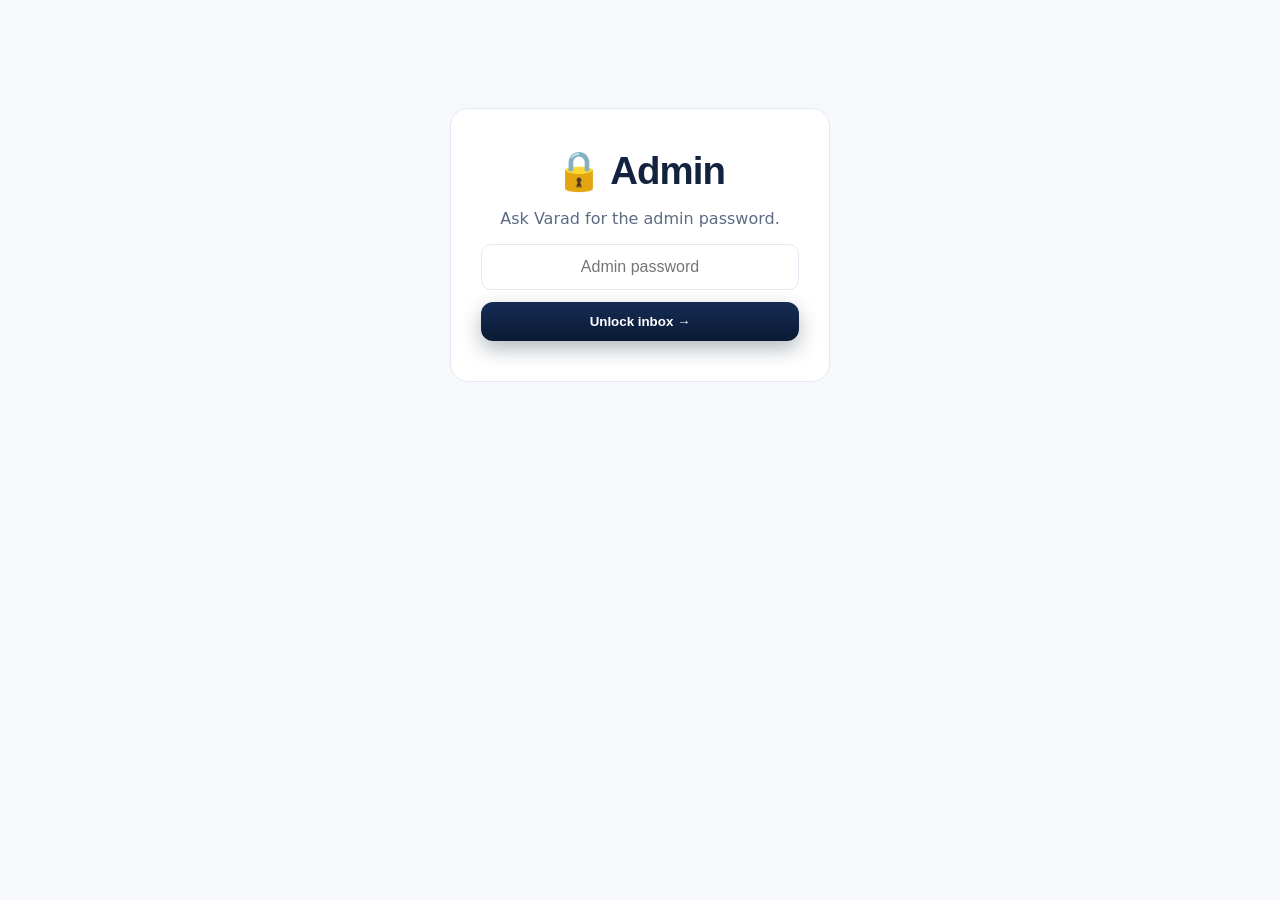
<file: admin.html>
<!DOCTYPE html>
<html lang="en">
<head>
<meta charset="UTF-8"><meta name="viewport" content="width=device-width,initial-scale=1">
<title>Admin — Chat Inbox | StrideLine</title>
<meta name="robots" content="noindex,nofollow">
<link rel="stylesheet" href="styles.css">
<style>
.admin{max-width:1000px;margin:0 auto;padding:28px 20px}
.alist{display:grid;gap:10px;margin-top:16px}
.acard{background:#fff;border:1px solid #e3e9f2;border-radius:12px;padding:14px;cursor:pointer}
.acard:hover{border-color:#0ea5a0}
.acard small{color:#5b6b84}
.aview{background:#fff;border:1px solid #e3e9f2;border-radius:12px;padding:18px;margin-top:16px}
.aview .msg{max-width:90%}
.arow{display:flex;gap:10px;flex-wrap:wrap;margin-top:14px}
.abtn{border:1px solid #e3e9f2;background:#fff;padding:9px 15px;border-radius:10px;font-weight:700;cursor:pointer}
.abtn.danger{color:#e11d48;border-color:#fecdd3}
#adminGate{max-width:380px;margin:12vh auto;background:#fff;border-radius:18px;padding:30px;text-align:center;border:1px solid #e3e9f2}
#adminGate input{width:100%;padding:13px;border-radius:10px;border:1px solid #e3e9f2;margin:12px 0;font-size:16px;text-align:center}
</style>
</head>
<body style="background:#f6f8fb">
<div id="adminGate">
  <h2>🔒 Admin</h2>
  <p style="color:#5b6b84">Ask Varad for the admin password.</p>
  <input type="password" id="ap" placeholder="Admin password">
  <button class="btn btn-primary btn-block" id="aGo">Unlock inbox →</button>
  <p class="micro" id="am" style="color:#8fa3bf;margin-top:10px"></p>
</div>
<div class="admin" id="panel" hidden>
  <p class="kicker">STRIDELINE ADMIN — NOT LINKED ON HOMEPAGE</p>
  <h1>Chat Inbox <span id="count"></span></h1>
  <p style="color:#5b6b84;font-size:.88rem">Shows chats saved in <strong>this browser</strong> (localStorage). For all-devices inbox, connect a backend next.</p>
  <div class="arow">
    <button class="abtn" id="exp">⬇ Export JSON</button>
    <button class="abtn danger" id="wipe">🗑 Delete all</button>
    <a class="abtn" href="/" style="text-decoration:none">← Site</a>
  </div>
  <div class="alist" id="list"></div>
  <div class="aview" id="view" hidden></div>
</div>
<script>
(function(){
  var PASS = 'strideABC';
  if (sessionStorage.getItem('admin_ok') === '1') show();
  document.getElementById('aGo').onclick = function(){
    if (document.getElementById('ap').value === PASS) { sessionStorage.setItem('admin_ok','1'); show(); }
    else document.getElementById('am').textContent = '✕ Wrong password — ask Varad.';
  };
  function all(){ try { return JSON.parse(localStorage.getItem('op_chats') || '[]'); } catch(e){ return []; } }
  function show(){
    document.getElementById('adminGate').hidden = true;
    document.getElementById('panel').hidden = false;
    render();
  }
  function render(){
    var chats = all();
    document.getElementById('count').textContent = '(' + chats.length + ')';
    var list = document.getElementById('list'); list.innerHTML = '';
    if (!chats.length) list.innerHTML = '<p style="color:#5b6b84">No chats yet — open the homepage chat bubble and send a message.</p>';
    chats.forEach(function(c){
      var d = document.createElement('div'); d.className = 'acard';
      var first = (c.messages.find(function(m){return m.from==='user';}) || {}).text || '—';
      var lead = [c.lead && c.lead.name, c.lead && c.lead.clinic, c.lead && c.lead.contact].filter(Boolean).join(' • ');
      d.innerHTML = '<strong>' + (c.lead && c.lead.name ? c.lead.name : 'Visitor') + '</strong> <small>' + new Date(c.started).toLocaleString() + ' • ' + c.messages.length + ' msgs</small><br><small>' + first.slice(0,90) + '</small>' + (lead ? '<br><small><strong>Lead:</strong> ' + lead + '</small>' : '');
      d.onclick = function(){ view(c.id); };
      list.appendChild(d);
    });
  }
  function view(id){
    var c = all().find(function(x){return x.id===id;}); if(!c) return;
    var v = document.getElementById('view'); v.hidden = false;
    v.innerHTML = '<h3>Transcript — ' + (c.lead && c.lead.name || 'Visitor') + '</h3>' +
      c.messages.map(function(m){ return '<div class="msg ' + m.from + '">' + m.text.replace(/</g,'&lt;') + '</div>'; }).join('') +
      '<div class="arow"><button class="abtn danger" id="del">Delete this chat</button></div>';
    v.scrollIntoView({behavior:'smooth'});
    document.getElementById('del').onclick = function(){
      localStorage.setItem('op_chats', JSON.stringify(all().filter(function(x){return x.id!==id;})));
      v.hidden = true; render();
    };
  }
  document.getElementById('exp').onclick = function(){
    var b = new Blob([localStorage.getItem('op_chats') || '[]'], {type:'application/json'});
    var a = document.createElement('a'); a.href = URL.createObjectURL(b); a.download = 'chats.json'; a.click();
  };
  document.getElementById('wipe').onclick = function(){
    if (confirm('Delete ALL chats in this browser?')) { localStorage.removeItem('op_chats'); document.getElementById('view').hidden = true; render(); }
  };
})();
</script>
</body>
</html>
</file>
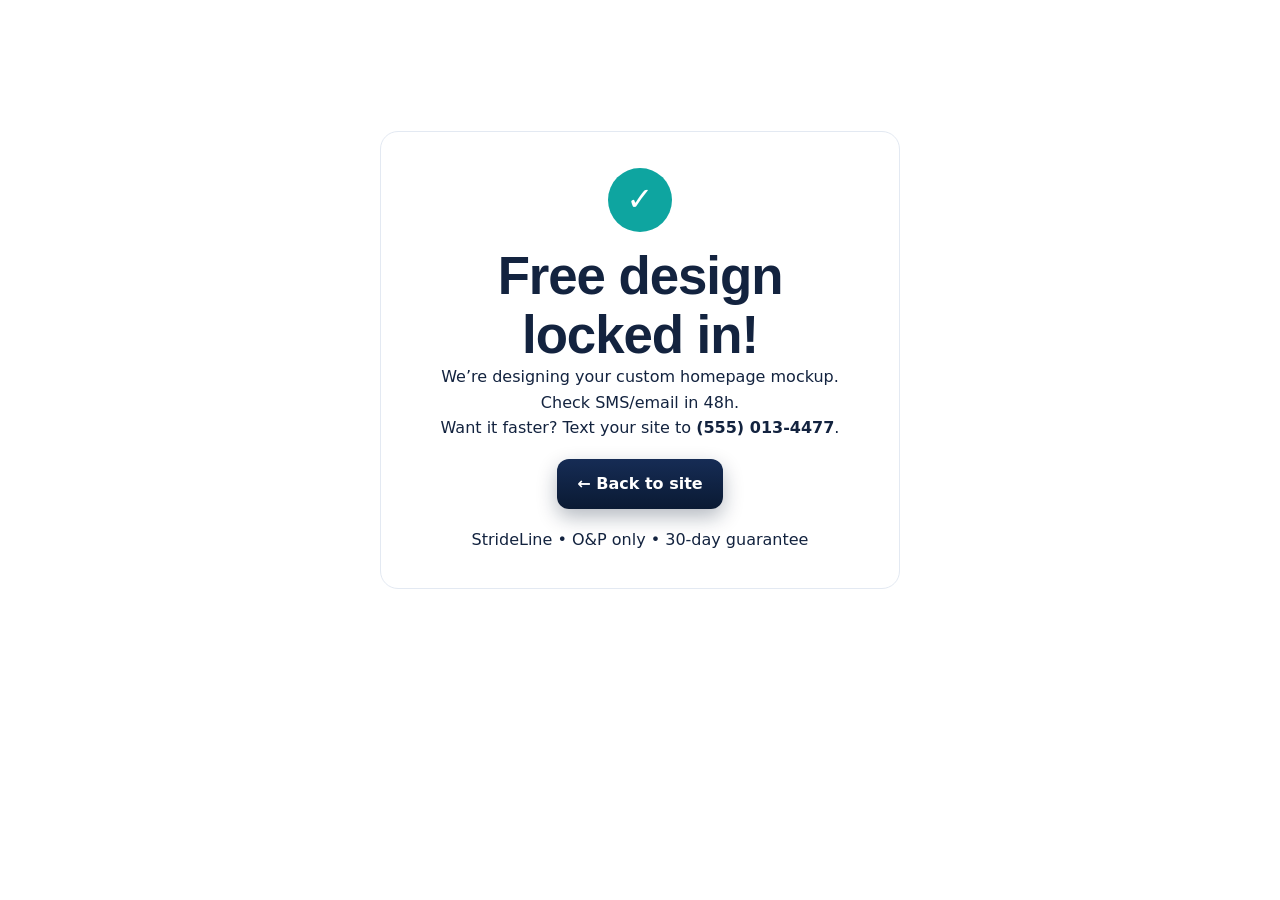
<file: thank-you.html>
<!DOCTYPE html>
<html lang="en">
<head>
<meta charset="UTF-8"><meta name="viewport" content="width=device-width,initial-scale=1">
<title>Design Locked In — StrideLine</title>
<link rel="stylesheet" href="styles.css">
<style>.ty{min-height:80vh;display:grid;place-items:center;text-align:center;padding:40px 20px}.ty .box{background:#fff;border:1px solid #e3e9f2;border-radius:18px;padding:36px;max-width:520px}.ty .check{width:64px;height:64px;border-radius:50%;background:#0ea5a0;color:#fff;display:grid;place-items:center;font-size:2rem;font-weight:900;margin:0 auto 14px}</style>
</head>
<body>
<div class="ty"><div class="box">
<div class="check">✓</div>
<h1>Free design locked in!</h1>
<p>We’re designing your custom homepage mockup. Check SMS/email in 48h.<br>Want it faster? Text your site to <strong>(555) 013-4477</strong>.</p>
<p style="margin:18px 0"><a class="btn btn-primary" href="/">← Back to site</a></p>
<p class="micro">StrideLine • O&P only • 30-day guarantee</p>
</div></div>
</body>
</html>
</file>
<file: styles.css>
*{box-sizing:border-box;margin:0;padding:0}
:root{--navy:#0a1a33;--ink:#13233f;--teal:#0ea5a0;--teal-d:#0b7f7b;--accent:#f5b301;--bg:#f6f8fb;--card:#fff;--mut:#5b6b84;--line:#e3e9f2;--radius:16px;--sh-sm:0 2px 8px rgba(10,26,51,.07);--sh-md:0 10px 28px rgba(10,26,51,.12);--sh-lg:0 22px 55px rgba(10,26,51,.18);--ring:0 0 0 3px rgba(14,165,160,.18)}
html{scroll-behavior:smooth;overflow-x:hidden}
body{font-family:Inter,system-ui,sans-serif;color:var(--ink);background:#fff;line-height:1.6;overflow-x:hidden}
img{max-width:100%;height:auto}
::selection{background:var(--accent);color:#221a00}
a,button,input,summary{-webkit-tap-highlight-color:transparent}
.btn:focus-visible,a:focus-visible,input:focus-visible,summary:focus-visible{outline:3px solid var(--teal);outline-offset:2px}
section{scroll-margin-top:80px}
h1,h2,h3{font-family:Sora,Inter,sans-serif;line-height:1.12;letter-spacing:-.02em}
h1{font-size:clamp(2rem,4.5vw,3.3rem);font-weight:800}
h2{font-size:clamp(1.6rem,1.3rem + 1.6vw,2.4rem);font-weight:800;margin:.6rem 0 .9rem;letter-spacing:-.025em;text-wrap:balance}
.container{max-width:1160px;margin:0 auto;padding:0 clamp(16px,3vw,20px)}
/* Ultra-wide guard: 50% zoom (= huge CSS viewport) renders same capped composition */
@media(min-width:1600px){
.container,.hero-stack,.logo-belt{max-width:1160px}
.hero-stack{max-width:880px}
.hero-stack h1{font-size:2.7rem}
}
.narrow{max-width:800px}
.section{padding:72px 0}
.tint{background:linear-gradient(180deg,#f2f5fa,var(--bg));border-top:1px solid var(--line);border-bottom:1px solid var(--line)}
.dark{background:radial-gradient(700px 320px at 50% -80px,rgba(14,165,160,.22),transparent 65%),linear-gradient(180deg,#0d2242,var(--navy));color:#eaf0f8}
.white{color:#fff}
.center{text-align:center}
.kicker{display:inline-block;font-size:.7rem;font-weight:800;letter-spacing:.16em;text-transform:uppercase;color:var(--teal-d);background:#e6f7f6;border:1px solid #bfe9e7;padding:7px 14px;border-radius:100px;margin-bottom:12px}
.kicker.light{color:#7fe3df;background:rgba(127,227,223,.1);border-color:rgba(127,227,223,.35)}
.lede{color:var(--mut);max-width:640px;margin:.5rem 0 1.5rem}
.dark .lede{color:#b9c6da}

/* topbar + header */
.topbar{background:linear-gradient(90deg,#071224,#0b2b3b 50%,#071224);color:#cfe6ff;text-align:center;font-size:.8rem;padding:9px 12px;font-weight:600;letter-spacing:.02em}
.header{position:sticky;top:0;z-index:50;background:rgba(255,255,255,.95);backdrop-filter:blur(8px);border-bottom:1px solid var(--line)}
.header-inner{display:flex;align-items:center;justify-content:space-between;padding:12px 20px}
.logo{display:flex;gap:10px;align-items:center;text-decoration:none;color:var(--navy)}
.logo-mark{width:38px;height:38px;border-radius:10px;background:linear-gradient(135deg,#162c55,var(--navy) 60%,var(--teal-d));color:#fff;display:grid;place-items:center;font-weight:900;font-size:1.3rem;box-shadow:var(--sh-sm)}
.logo-text{font-weight:800;line-height:1}.logo-text small{display:block;font-weight:600;color:var(--teal-d);font-size:.68rem}
.nav{display:flex;gap:22px}.nav a{text-decoration:none;color:var(--ink);font-weight:600;font-size:.95rem}
.header-cta{display:flex;gap:10px;align-items:center}
.menu-btn{display:none;border:1px solid var(--line);border-radius:8px;padding:6px 10px;background:#fff}

/* buttons */
.btn{display:inline-block;text-decoration:none;font-weight:800;border-radius:12px;padding:12px 20px;border:0;cursor:pointer;transition:transform .15s ease,box-shadow .2s ease,filter .15s;box-shadow:var(--sh-sm)}
.btn-primary{background:linear-gradient(180deg,#162c55,var(--navy));color:#fff;box-shadow:0 8px 20px rgba(10,26,51,.3)}.btn-primary:hover{background:#162c55}
.btn-accent{background:linear-gradient(180deg,#ffcf3d,var(--accent));color:#221a00;box-shadow:0 10px 24px rgba(245,179,1,.4)}.btn-accent:hover{filter:brightness(1.04)}
.btn-ghost{border:2px solid var(--navy);color:var(--navy);background:#fff}
.btn-ghost:hover{background:#eef4ff}
.btn-sm{padding:10px 16px;font-size:.9rem}.btn-lg{padding:15px 24px;font-size:1.02rem}
.btn-block{width:100%;text-align:center}

/* hero — viewport-fitted: every PDF point visible at 100% zoom, composed at 50% */
.hero{background:radial-gradient(560px 260px at 12% 0%,rgba(14,165,160,.14),transparent 60%),radial-gradient(620px 280px at 88% 10%,rgba(245,179,1,.12),transparent 60%),linear-gradient(180deg,#eef6f6,#fff 62%);padding:clamp(12px,2.2vh,26px) 0 clamp(8px,1.4vh,14px);border-bottom:1px solid var(--line);overflow:clip;isolation:isolate;min-height:calc(100svh - 124px);display:flex;flex-direction:column;justify-content:center}
.hero-stack{max-width:900px;margin:0 auto;text-align:center;width:100%}
.hero-stack h1{font-size:clamp(1.6rem,1rem + 2.6vh + .9vw,2.7rem);text-wrap:balance;line-height:1.06}
.hero-stack .sub{max-width:640px;margin:clamp(6px,1vh,10px) auto 0;font-size:clamp(.88rem,.8rem + .4vh,.98rem)}
.pill{display:inline-block;background:#0a1a33;color:#7fe3df;font-weight:800;font-size:.7rem;padding:6px 12px;border-radius:100px;margin-bottom:clamp(6px,1vh,10px)}
.hl{background:linear-gradient(transparent 55%,#bff3f1 55%)}
.sub{color:#3d4f6a;margin:8px 0;font-size:.98rem;line-height:1.5}
.reasons{display:grid;gap:7px;margin:clamp(8px,1.4vh,12px) 0}
.reasons-3{grid-template-columns:repeat(3,1fr);gap:10px;text-align:left}
.reason{display:flex;gap:10px;align-items:flex-start;background:#fff;border:1px solid var(--line);border-left:3px solid var(--teal);border-radius:10px;padding:clamp(7px,1vh,9px) 12px;box-shadow:var(--sh-sm);transition:transform .18s ease,box-shadow .18s ease}
.reason:hover{transform:translateY(-3px);box-shadow:var(--sh-md)}
.ric{background:var(--teal);color:#fff;width:22px;height:22px;border-radius:50%;display:grid;place-items:center;font-weight:900;font-size:.8rem;flex-shrink:0}
.reason strong{display:block;font-size:.84rem;line-height:1.25}.reason span{color:var(--mut);font-size:.76rem;line-height:1.35}
.hero-ctas{display:flex;gap:10px;flex-wrap:wrap;margin:clamp(8px,1.4vh,12px) 0 6px;justify-content:center}
.hero-ctas .btn-lg{padding:13px 26px;font-size:1rem}
.risk{font-size:.78rem;color:#41546f;margin:6px 0}
.proof-row{display:inline-flex;gap:10px;align-items:center;flex-wrap:wrap;justify-content:center;background:#fff;border:1px solid var(--line);border-radius:100px;padding:6px 16px 6px 8px;margin-top:clamp(6px,1vh,8px);box-shadow:var(--sh-md)}
.proof-center{margin-left:auto;margin-right:auto}
.stars{color:#e79b00;font-weight:800;font-size:.9rem}
.proof-avatars{display:flex;align-items:center}
.proof-avatars img{width:28px;height:28px;border-radius:50%;object-fit:cover;border:2px solid #fff;margin-left:-8px;background:#dbe3ef}
.proof-avatars img:first-child{margin-left:0}
.proof-row p{font-size:.8rem;color:#41546f}
.founder-line{display:flex;align-items:center;justify-content:center;gap:8px;font-size:.8rem;color:#41546f;margin:clamp(6px,1vh,10px) 0 0}
.favatar{width:30px;height:30px;border-radius:50%;background:var(--teal);display:inline-grid;place-items:center;font-weight:900;font-size:.72rem;color:#fff;flex-shrink:0}
/* portfolio feature: 3 slim proof cards */
.hero-sites{display:grid;grid-template-columns:repeat(3,1fr);gap:10px;margin:clamp(8px,1.4vh,14px) 0 4px;text-align:left}
.hsite{background:#fff;border:1px solid var(--line);border-radius:12px;padding:8px;box-shadow:var(--sh-md);transition:transform .18s ease,box-shadow .18s ease}
.hsite:hover{transform:translateY(-4px);box-shadow:var(--sh-lg)}
.hsite-url{display:flex;align-items:center;gap:4px;background:#eef2f7;border-radius:8px;padding:6px 8px}
.hsite-url i{width:7px;height:7px;border-radius:50%;background:#c3cede}
.hsite-url i:first-child{background:#f87171}.hsite-url i:nth-child(2){background:#fbbf24}.hsite-url i:nth-child(3){background:#34d399}
.hsite-url span{font-size:.64rem;font-weight:700;color:#5b6b84;margin-left:4px;white-space:nowrap;overflow:hidden;text-overflow:ellipsis}
.hsite-url em{margin-left:auto;font-style:normal;font-size:.62rem;font-weight:800;color:var(--teal-d);background:#e6f7f6;border-radius:20px;padding:2px 8px;white-space:nowrap}
.hsite-bar{border-radius:8px;margin:8px 0;padding:10px;min-height:64px;display:flex;flex-direction:column;justify-content:center;gap:6px}
.hsite-bar.h1{background:linear-gradient(135deg,#0a1a33,#0ea5a0)}
.hsite-bar.h2{background:linear-gradient(135deg,#123a6d,#0ea5a0)}
.hsite-bar.h3{background:linear-gradient(135deg,#5b2a86,#0ea5a0)}
.hsite-bar b{color:#fff;font-size:.82rem;line-height:1.25}
.hsite-bar span{align-self:flex-start;font-size:.62rem;font-weight:800;background:var(--accent);color:#221a00;border-radius:20px;padding:4px 10px}
.hsite small{display:block;font-size:.72rem;color:var(--mut);padding:0 4px 2px}.hsite small b{color:var(--ink)}
.stars img{width:15px;height:15px;object-fit:contain;vertical-align:-2px;border-radius:3px}
.shot{position:relative;overflow:hidden}
.shot::after{content:"";position:absolute;inset:0;background:linear-gradient(180deg,rgba(255,255,255,.16),transparent 42%);pointer-events:none}
.shot-bar{display:flex;align-items:center;gap:4px;background:rgba(255,255,255,.16);border:1px solid rgba(255,255,255,.25);border-radius:8px;padding:5px 8px;margin-bottom:10px}
.shot-bar i{width:7px;height:7px;border-radius:50%;background:rgba(255,255,255,.6)}
.shot-bar span{font-size:.64rem;font-weight:700;color:#fff;margin-left:4px;white-space:nowrap;overflow:hidden;text-overflow:ellipsis}
.shot-eyebrow{font-size:.68rem!important}
.shot-tag{position:absolute;top:10px;right:10px;background:var(--accent);color:#221a00;font-weight:900;font-size:.68rem;padding:5px 10px;border-radius:100px;box-shadow:0 6px 16px rgba(0,0,0,.25);white-space:nowrap;opacity:1}
.tmetric{display:flex;align-items:baseline;gap:8px;margin-bottom:8px}
.tmetric b{font-size:1.6rem;font-weight:900;color:var(--navy);letter-spacing:-.02em}
.tmetric span{font-size:.78rem;color:var(--mut)}
/* Rotating logo belt */
.logo-belt{display:flex;align-items:center;gap:14px;max-width:1160px;margin:clamp(4px,.8vh,8px) auto 0;padding:6px 20px;overflow:hidden}
.belt-label{font-size:.72rem;font-weight:800;letter-spacing:.08em;color:var(--mut);white-space:nowrap}
.belt-rows{flex:1;display:grid;gap:10px;min-width:0}
.belt-viewport{overflow:hidden;-webkit-mask-image:linear-gradient(90deg,transparent,#000 6%,#000 94%,transparent);mask-image:linear-gradient(90deg,transparent,#000 6%,#000 94%,transparent)}
.belt-track{display:flex;gap:10px;width:max-content;animation:belt 26s linear infinite}
.belt-track.rev{animation:beltrev 30s linear infinite}
.belt-viewport:hover .belt-track{animation-play-state:paused}
@keyframes belt{to{transform:translateX(-50%)}}
@keyframes beltrev{from{transform:translateX(-50%)}to{transform:translateX(0)}}
.blogo{display:inline-flex;align-items:center;gap:7px;background:#0d1f3c;border:1px solid #1e3358;color:#fff;font-family:Sora,Inter,sans-serif;font-weight:800;font-size:.78rem;letter-spacing:.03em;padding:8px 16px;border-radius:10px;white-space:nowrap}
.blogo small{font-size:.58rem;font-weight:700;letter-spacing:.12em;opacity:.65}

/* cards */
.grid3{display:grid;grid-template-columns:repeat(3,1fr);gap:18px;margin:22px 0}
.card{background:#fff;border:1px solid var(--line);border-radius:var(--radius);overflow:hidden;box-shadow:var(--sh-sm)}
.shot{padding:22px;color:#fff;min-height:150px}.shot span{font-size:.7rem;font-weight:800;letter-spacing:.1em;opacity:.85}.shot h4{font-size:1.25rem;margin-top:6px}
.s1{background:linear-gradient(135deg,#0a1a33,#0ea5a0)}.s2{background:linear-gradient(135deg,#123a6d,#0ea5a0)}
.s3{background:linear-gradient(135deg,#5b2a86,#0ea5a0)}.s4{background:linear-gradient(135deg,#0a1a33,#3b82f6)}
.s5{background:linear-gradient(135deg,#7c2d12,#f5b301)}.s6{background:linear-gradient(135deg,#0b7f7b,#0a1a33)}
.card-b{padding:16px}.card-b a{font-weight:800;color:var(--teal-d);text-decoration:none}
.filters{display:flex;gap:8px;margin-top:14px}.chip{border:1px solid var(--line);background:#fff;padding:8px 14px;border-radius:100px;font-weight:700;cursor:pointer}.chip.active{background:var(--navy);color:#fff}

/* dark stats */
.stats{display:grid;grid-template-columns:repeat(4,1fr);gap:12px;margin:20px 0}
.stats div{background:linear-gradient(180deg,rgba(255,255,255,.06),rgba(255,255,255,.02));border:1px solid rgba(127,227,223,.25);border-radius:14px;padding:16px;text-align:center;box-shadow:0 10px 26px rgba(0,0,0,.25)}
.stats strong{font-size:1.7rem;color:#fff;white-space:nowrap;line-height:1.2}
.stats strong span{display:inline}
.stats > div > span{display:block;color:#9fb0c9;font-size:.85rem}
.tcard{background:#fff;color:var(--ink);border-radius:14px;padding:20px;box-shadow:var(--sh-md);border-top:3px solid var(--accent)}
.tstars{color:#e79b00;font-weight:800;display:flex;align-items:center;gap:8px;margin-bottom:8px;flex-wrap:wrap}
.plat{display:inline-flex;align-items:center;gap:5px;font-size:.68rem;font-weight:800;padding:3px 9px 3px 5px;border-radius:100px;background:#f1f5f9;color:#334155;letter-spacing:.02em}
.plat img{width:16px;height:16px;object-fit:contain;flex-shrink:0;border-radius:4px;background:#fff}
.plat.c{background:#fff;border:1px solid #ffd9d4}
.plat.t{background:#fff;border:1px solid #d4e8dc}
.tmeta{display:flex;gap:10px;margin-top:12px;align-items:center}
.tmeta img{width:42px;height:42px;border-radius:50%;object-fit:cover;flex-shrink:0}
.rmeta{display:flex;gap:10px;margin-top:12px;align-items:center}
.rmeta img{width:40px;height:40px;border-radius:50%;object-fit:cover;flex-shrink:0}
.tmeta span{font-size:.82rem;color:var(--mut)}

/* reviews */
.rev-grid{display:grid;grid-template-columns:repeat(4,1fr);gap:14px;margin-top:18px}
.rev{border:1px solid var(--line);border-radius:14px;padding:16px;background:#fff;box-shadow:var(--sh-sm)}.rev small{color:var(--mut)}

/* pain */
.pain-grid{display:grid;grid-template-columns:repeat(3,1fr);gap:16px;margin:20px 0}
.pain{background:#fff;border:1px solid var(--line);border-radius:14px;padding:20px;box-shadow:var(--sh-sm)}.pain h4{font-size:1rem;margin-bottom:6px}.fix{margin-top:12px!important;color:var(--teal-d)}
.process{display:grid;grid-template-columns:repeat(4,1fr);gap:12px;margin:18px 0}
.process div{background:linear-gradient(180deg,rgba(255,255,255,.05),rgba(255,255,255,.015));border:1px solid rgba(127,227,223,.22);color:#dbe7f7;border-radius:14px;padding:16px;text-align:center}
.process b{display:grid;place-items:center;width:30px;height:30px;background:var(--accent);border-radius:50%;margin:0 auto 8px;color:#221a00}
.process strong{display:block}.process span{font-size:.83rem;color:#9fb0c9}

/* about */
.about-grid{display:grid;grid-template-columns:.7fr 1.3fr;gap:28px;align-items:center}
.about-photo{background:linear-gradient(135deg,var(--navy),var(--teal));border-radius:18px;min-height:340px;display:grid;place-items:center;color:#fff;font-size:4rem;font-weight:900;position:relative}
.about-photo small{position:absolute;bottom:14px;font-size:.75rem;background:rgba(0,0,0,.4);padding:6px 12px;border-radius:100px}
.ticks{list-style:none;margin:14px 0;display:grid;gap:8px;font-weight:600}

/* before after */
.ba-grid{display:grid;grid-template-columns:repeat(3,1fr);gap:16px;margin-top:18px}
.ba{background:#fff;border:1px solid var(--line);border-radius:14px;padding:18px;box-shadow:var(--sh-sm)}
.bar{margin:10px 0}.bar span{font-size:.82rem;font-weight:700}.bar i{display:block;height:12px;background:#dbe3ef;border-radius:100px;margin-top:6px}
.bar.good i{background:linear-gradient(90deg,var(--teal),#22c55e)}

/* badges + guarantee */
.badges{display:flex;gap:10px;flex-wrap:wrap;justify-content:center;margin:18px 0}
.badges span{border:1px solid var(--line);background:#fff;padding:8px 14px;border-radius:100px;font-weight:700;font-size:.85rem}
/* Intrepy-style award tiles */
.badges-tiles span{display:flex;flex-direction:column;gap:2px;border-radius:14px;padding:12px 18px;min-width:130px;box-shadow:var(--sh-sm);transition:transform .18s ease,box-shadow .18s ease}
.badges-tiles span:hover{transform:translateY(-3px);box-shadow:var(--sh-md)}
.badges-tiles b{font-size:.95rem}.badges-tiles small{font-weight:600;color:var(--mut);font-size:.72rem}
/* platform rating tiles (Intrepy badge row) */
.plat-tiles{display:grid;grid-template-columns:repeat(3,1fr);gap:10px;margin:16px 0 4px}
.ptile{display:flex;align-items:center;gap:10px;background:#fff;border:1px solid var(--line);border-radius:12px;padding:10px 14px;box-shadow:var(--sh-sm);transition:transform .18s ease,box-shadow .18s ease}
.ptile:hover{transform:translateY(-3px);box-shadow:var(--sh-md)}
.ptile img{width:26px;height:26px;object-fit:contain;border-radius:6px}
.ptile b{display:block;font-size:.92rem}.ptile span{font-size:.74rem;color:var(--mut)}
.rev-metric{font-size:.8rem;color:var(--teal-d);background:#e6f7f6;border-radius:8px;padding:6px 10px;margin:8px 0 0}.rev-metric b{font-weight:900}
/* pain authority extras */
.pain{position:relative}
.pain-no{position:absolute;top:12px;right:14px;font-family:Sora,Inter,sans-serif;font-weight:800;font-size:.8rem;color:#c6d2e3}
.pain-cost{font-size:.8rem;font-weight:700;color:#b45309;background:#fef3c7;border-radius:8px;padding:6px 10px}
.auth-strip{display:flex;gap:10px;flex-wrap:wrap;justify-content:center;margin:18px 0 4px}
.auth-strip span{background:var(--navy);color:#dbe7f7;border-radius:100px;padding:8px 16px;font-size:.82rem}
.auth-strip b{color:var(--accent)}
/* personality extras */
.about-quote{font-size:1.05rem;font-weight:700;color:var(--navy);border-left:4px solid var(--accent);padding-left:12px;margin:10px 0}
.about-stats{display:grid;grid-template-columns:repeat(3,1fr);gap:10px;margin:14px 0}
.about-stats div{background:var(--bg);border:1px solid var(--line);border-radius:12px;padding:10px;text-align:center}
.about-stats b{display:block;font-size:1.25rem;color:var(--navy)}.about-stats span{font-size:.76rem;color:var(--mut)}
.photo-plate{position:absolute;bottom:44px;left:14px;right:14px;background:rgba(7,18,36,.75);color:#fff;border-radius:10px;padding:8px 12px;text-align:center}
.photo-plate strong{display:block;font-size:.9rem}.photo-plate span{font-size:.72rem;color:#9fb0c9}
/* case-study metric headers (Intrepy pattern) */
.ba-metric{display:flex;align-items:baseline;gap:8px;margin-bottom:6px}
.ba-metric b{font-size:1.7rem;font-weight:900;color:var(--navy);letter-spacing:-.02em}
.ba-metric span{font-size:.78rem;color:var(--mut)}
.verified{display:inline-block;font-size:.7rem;font-weight:800;color:var(--teal-d);background:#e6f7f6;border-radius:20px;padding:3px 10px;margin-top:8px}
/* faq nudge */
.faq-nudge{display:flex;align-items:center;justify-content:space-between;gap:12px;background:#fff;border:1px solid var(--line);border-radius:14px;padding:16px 18px;margin-top:14px;flex-wrap:wrap}
.faq-nudge strong{display:block}.faq-nudge span{font-size:.86rem;color:var(--mut)}
/* final + header */
.final-proof{display:flex;align-items:center;gap:10px;margin:12px 0;font-size:.86rem;color:#dbe7f7}
.final-proof b{color:#fff}
.btn-ghost-light{display:inline-block;border:2px solid rgba(255,255,255,.7);color:#fff;border-radius:12px;padding:12px 20px;font-weight:800;text-decoration:none;margin-top:10px}
.btn-ghost-light:hover{background:rgba(255,255,255,.12)}
.head-phone{font-weight:800;font-size:.88rem;color:var(--navy);text-decoration:none;white-space:nowrap}
.head-phone:hover{color:var(--teal-d)}
.center .lede{margin-left:auto;margin-right:auto}
.guarantee{background:#fff;border:2px dashed var(--teal);border-radius:16px;padding:24px;max-width:720px;margin:24px auto 0;color:var(--ink);text-align:left;box-shadow:var(--sh-md)}
.g-head{display:flex;align-items:center;justify-content:space-between;gap:14px;margin-bottom:8px}
.g-head h3{margin:0;font-size:1.1rem}
.guarantee p{margin:8px 0;font-size:.95rem}
.seal{width:78px;height:78px;flex-shrink:0;border-radius:50%;background:var(--accent);color:#221a00;display:grid;place-content:center;text-align:center;font-weight:900;font-size:1.05rem;line-height:1.1;transform:rotate(8deg);box-shadow:0 8px 20px rgba(0,0,0,.15)}
.seal small{display:block;font-size:.55rem;font-weight:800;letter-spacing:.04em}

/* faq */
.faq details{background:#fff;border:1px solid var(--line);border-radius:12px;padding:14px 16px;margin-bottom:10px;box-shadow:var(--sh-sm)}
.faq summary{font-weight:800;cursor:pointer}

/* final */
.final-grid{display:grid;grid-template-columns:1fr .9fr;gap:28px;align-items:center}
.book-form{background:#fff;color:var(--ink);border-radius:18px;padding:24px;box-shadow:var(--sh-lg);border:1px solid rgba(255,255,255,.15)}
.book-form input{width:100%;padding:13px;border-radius:10px;border:1px solid var(--line);margin-bottom:10px;font-size:.95rem;transition:border-color .15s,box-shadow .15s}
.book-form input:focus{outline:none;border-color:var(--teal);box-shadow:var(--ring)}
.slots{background:var(--accent);color:#221a00;display:inline-block;padding:8px 14px;border-radius:100px;font-weight:800;margin-top:12px}
.ticks.light li{color:#dbe7f7}

.footer{background:#071224;color:#9fb0c9;padding:28px 0;border-top:3px solid var(--teal)}.foot-grid{display:grid;grid-template-columns:1.2fr 1fr 1.4fr;gap:16px}.footer a{color:#cfe6ff;margin-right:14px;text-decoration:none}
.sticky-cta{display:none;position:fixed;bottom:14px;left:14px;right:14px;background:var(--accent);color:#221a00;text-align:center;font-weight:900;padding:14px;border-radius:14px;text-decoration:none;z-index:60}

/* ===== Animations — subtle, fast, conversion-focused ===== */
@keyframes fadeUp{from{opacity:0;transform:translateY(22px)}to{opacity:1;transform:none}}
@keyframes pop{0%{transform:scale(.96);opacity:0}100%{transform:scale(1);opacity:1}}
@keyframes floatY{0%,100%{transform:translateY(0)}50%{transform:translateY(-8px)}}
@keyframes pulseGlow{0%,100%{box-shadow:0 0 0 0 rgba(245,179,1,.55)}50%{box-shadow:0 0 0 10px rgba(245,179,1,0)}}
@keyframes barGrow{from{width:0}}
.reveal{opacity:0;transform:translateY(22px);transition:opacity .6s ease,transform .6s ease}
.reveal.in{opacity:1;transform:none}
.reveal-d1{transition-delay:.08s}.reveal-d2{transition-delay:.16s}.reveal-d3{transition-delay:.24s}
.hero-stack h1{animation:fadeUp .7s ease both}
.hero-stack .sub{animation:fadeUp .7s .1s ease both}
.reasons .reason{animation:fadeUp .6s ease both}
.reasons .reason:nth-child(2){animation-delay:.12s}.reasons .reason:nth-child(3){animation-delay:.22s}
.hero-sites .hsite{animation:fadeUp .6s .2s ease both}
.btn-primary,.btn-accent{transition:transform .15s ease,box-shadow .15s ease,filter .15s}
.btn-primary:hover,.btn-accent:hover{transform:translateY(-2px)}
.btn-accent{animation:pulseGlow 2.6s infinite}
.card,.tcard,.rev,.pain,.ba{transition:transform .18s ease,box-shadow .18s ease}
.card:hover,.tcard:hover,.rev:hover,.pain:hover,.ba:hover{transform:translateY(-4px);box-shadow:0 14px 30px rgba(10,26,51,.12)}
.shot{transition:filter .2s}.card:hover .shot{filter:saturate(1.15)}
.nav a{transition:color .15s}.nav a:hover{color:var(--teal-d)}
.faq details{transition:border-color .2s}.faq details[open]{border-color:var(--teal)}
.bar.good i{animation:barGrow 1.2s ease both}
.about-photo span{animation:floatY 4s ease-in-out infinite}
.header{transition:box-shadow .2s}.header.scrolled{box-shadow:0 6px 20px rgba(10,26,51,.1)}
.sticky-cta{animation:fadeUp .5s ease both}
@media(prefers-reduced-motion:reduce){
*,*::before,*::after{animation:none!important;transition:none!important}
.reveal{opacity:1;transform:none}
}

/* ===== Frictionless modal ===== */
.modal-overlay{position:fixed;inset:0;background:rgba(7,18,36,.65);backdrop-filter:blur(4px);display:none;place-items:center;padding:16px;z-index:100}
.modal-overlay.open{display:grid}
.modal{background:#fff;border-radius:20px;max-width:440px;width:100%;padding:26px 22px;position:relative;animation:pop .28s ease both;box-shadow:0 30px 80px rgba(0,0,0,.35);max-height:90vh;overflow:auto}
.modal h3{font-size:1.35rem;margin:4px 0 6px}
.modal-sub{color:var(--mut);font-size:.92rem;margin-bottom:14px}
.modal input{width:100%;padding:14px;border-radius:10px;border:1px solid var(--line);margin-bottom:10px;font-size:16px;transition:border-color .15s,box-shadow .15s}
.modal input:focus{outline:none;border-color:var(--teal);box-shadow:var(--ring)}
.modal input.err{border-color:#e11d48;background:#fff1f2}
.modal-x{position:absolute;top:10px;right:12px;border:0;background:#f1f5f9;width:36px;height:36px;border-radius:50%;cursor:pointer;font-size:1rem}
.dark-micro{color:var(--mut)!important;text-align:center;margin-top:10px}
.check{width:56px;height:56px;border-radius:50%;background:var(--teal);color:#fff;display:grid;place-items:center;font-size:1.8rem;font-weight:900;margin:10px auto}
#modalSuccess{text-align:center;padding:10px 0}
.loader{width:36px;height:36px;border:4px solid #e3e9f2;border-top-color:var(--teal);border-radius:50%;margin:14px auto;animation:spin 0.8s linear infinite}
@keyframes spin{to{transform:rotate(360deg)}}
body.lock{overflow:hidden}

/* ===== Password gate ===== */
.gate-overlay{position:fixed;inset:0;background:var(--navy);z-index:200;display:grid;place-items:center;padding:20px}
.gate-overlay.hide{display:none}
.gate-box{background:#fff;border-radius:20px;max-width:380px;width:100%;padding:32px 26px;text-align:center;animation:pop .3s ease both}
.gate-box h2{margin-bottom:6px}
.gate-box p{color:var(--mut);font-size:.92rem;margin-bottom:14px}
.gate-box input{width:100%;padding:14px;border-radius:10px;border:1px solid var(--line);margin-bottom:10px;font-size:16px;text-align:center}
.gate-box input.err{border-color:#e11d48;background:#fff1f2}

@media(max-width:900px){
.final-grid,.about-grid{grid-template-columns:1fr}
.reasons-3,.hero-sites{grid-template-columns:1fr}
.grid3,.rev-grid,.pain-grid,.ba-grid{grid-template-columns:1fr}
.stats,.process{grid-template-columns:1fr 1fr}
.nav{display:none;position:absolute;top:100%;left:0;right:0;background:#fff;border-bottom:1px solid var(--line);padding:8px 20px 16px;flex-direction:column;gap:0;z-index:60}
.nav.open{display:flex}
.nav a{padding:14px 4px;border-top:1px solid var(--line);font-size:1rem}
.menu-btn{display:block;min-width:44px;min-height:44px;font-size:1.2rem}
.sticky-cta{display:block}
.section{padding:48px 0}
.header-inner{padding:10px 16px}
.foot-grid{grid-template-columns:1fr;text-align:center}
.hero{padding:24px 0 16px}
.hero-ctas .btn{flex:1 1 100%;text-align:center}
.head-phone{display:none}
.plat-tiles{grid-template-columns:1fr}
.auth-strip span{font-size:.76rem}
.faq-nudge{flex-direction:column;text-align:center}
.logo-belt{padding:8px 16px}.belt-label{display:none}
.filters{overflow-x:auto;padding-bottom:8px;-webkit-overflow-scrolling:touch}
.chip{flex-shrink:0}
body{padding-bottom:64px}
}

/* ===== Chatbot widget ===== */
#chatFab{position:fixed;right:20px;bottom:20px;width:58px;height:58px;border-radius:50%;border:0;background:#1f6bff;color:#fff;display:grid;place-items:center;cursor:pointer;z-index:90;box-shadow:0 12px 30px rgba(31,107,255,.45);transition:transform .15s}
#chatFab:hover{transform:scale(1.06)}
#chatFab svg{pointer-events:none}
#chatDot{position:absolute;top:2px;right:2px;background:#e11d48;color:#fff;font-size:.7rem;font-weight:900;width:20px;height:20px;border-radius:50%;display:grid;place-items:center}
/* Proactive teaser bubble */
#chatTeaser{position:fixed;right:90px;bottom:28px;max-width:280px;background:#fff;border-radius:14px;box-shadow:0 16px 40px rgba(10,26,51,.25);display:flex;align-items:center;gap:10px;padding:10px 36px 10px 10px;z-index:89;cursor:pointer;opacity:0;transform:translateY(10px) scale(.96);pointer-events:none;transition:opacity .3s ease,transform .3s ease;border:1px solid var(--line)}
#chatTeaser.show{opacity:1;transform:none;pointer-events:auto;animation:pop .3s ease both}
#chatTeaser::after{content:"";position:absolute;right:-8px;bottom:18px;width:16px;height:16px;background:#fff;border-right:1px solid var(--line);border-bottom:1px solid var(--line);transform:rotate(-45deg);border-bottom-right-radius:4px}
#chatTeaser span{font-size:.92rem;font-weight:600;color:#13233f;line-height:1.35}
.chat-teaser-avatar{width:44px;height:44px;border-radius:50%;background:var(--teal);color:#fff;display:grid;place-items:center;font-weight:900;font-size:.85rem;flex-shrink:0;overflow:hidden}
#chatTeaserX{position:absolute;top:6px;right:8px;border:0;background:none;color:#5b6b84;font-size:.85rem;cursor:pointer;padding:4px;line-height:1}
#chatTeaserX:hover{color:#13233f}
#chatBox{position:fixed;right:20px;bottom:88px;width:360px;max-width:calc(100vw - 32px);height:480px;max-height:70vh;background:#fff;border-radius:18px;box-shadow:0 30px 70px rgba(0,0,0,.3);display:none;flex-direction:column;overflow:hidden;z-index:95;border:1px solid var(--line)}
#chatBox.open{display:flex;animation:pop .25s ease both}
#chatHead{background:var(--navy);color:#fff;padding:12px 14px;display:flex;justify-content:space-between;align-items:center}
#chatHead strong{display:block;font-size:.92rem}#chatHead span{font-size:.72rem;color:#7fe3df}
#chatClose{background:none;border:0;color:#fff;font-size:1rem;cursor:pointer}
#chatLog{flex:1;overflow-y:auto;padding:12px;display:flex;flex-direction:column;gap:8px;background:#f6f8fb}
.msg{max-width:82%;padding:9px 12px;border-radius:14px;font-size:.86rem;line-height:1.45}
.msg.bot{background:#fff;border:1px solid var(--line);align-self:flex-start;border-bottom-left-radius:4px}
.msg.user{background:var(--navy);color:#fff;align-self:flex-end;border-bottom-right-radius:4px}
.msg.typing{opacity:.6}
#chatQuick{display:flex;gap:6px;flex-wrap:wrap;padding:8px 12px;background:#fff;border-top:1px solid var(--line)}
#chatQuick button{border:1px solid var(--teal);background:#eefaf9;color:var(--teal-d);font-weight:700;font-size:.78rem;padding:7px 12px;border-radius:100px;cursor:pointer}
#chatForm{display:flex;gap:8px;padding:10px 12px;background:#fff;border-top:1px solid var(--line)}
#chatForm input{flex:1;padding:11px;border-radius:10px;border:1px solid var(--line);font-size:16px}
#chatForm button{background:var(--teal);color:#fff;border:0;width:44px;border-radius:10px;font-size:1.1rem;cursor:pointer}
@media(max-width:600px){
#chatFab{bottom:76px;right:12px}
#chatBox{right:12px;bottom:142px;height:440px}
#chatTeaser{right:80px;bottom:84px;max-width:230px}
}
@media(max-width:600px){
.container{padding:0 16px}
.topbar{font-size:.7rem;padding:8px;line-height:1.4}
h1{font-size:1.75rem;line-height:1.15}
h2{font-size:1.4rem}
.sub{font-size:.98rem}
.pill{font-size:.68rem;line-height:1.4;border-radius:14px}
.hero-ctas{flex-direction:column}
.btn-lg{padding:14px 18px;font-size:.98rem;width:100%;text-align:center}
.reason{padding:10px 12px;font-size:.9rem}
.proof-row{font-size:.85rem}
.stats{grid-template-columns:1fr 1fr;gap:10px}
.stats strong{font-size:1.35rem}
.process{grid-template-columns:1fr}
.hero-sites{grid-template-columns:1fr}
.header-cta .btn{padding:9px 12px;font-size:.8rem}
.logo-text{font-size:.9rem}
.about-photo{min-height:220px;font-size:2.5rem}
.book-form{padding:18px}
.book-form input{padding:14px;font-size:16px}
.faq summary{font-size:.92rem}
.badges span{font-size:.78rem}
.sticky-cta{bottom:calc(10px + env(safe-area-inset-bottom));left:10px;right:10px}
.tmeta{flex-direction:row;align-items:center}
.g-head h3{font-size:1rem}
.seal{width:64px;height:64px;font-size:.9rem}
.guarantee{padding:18px}
}
</file>
